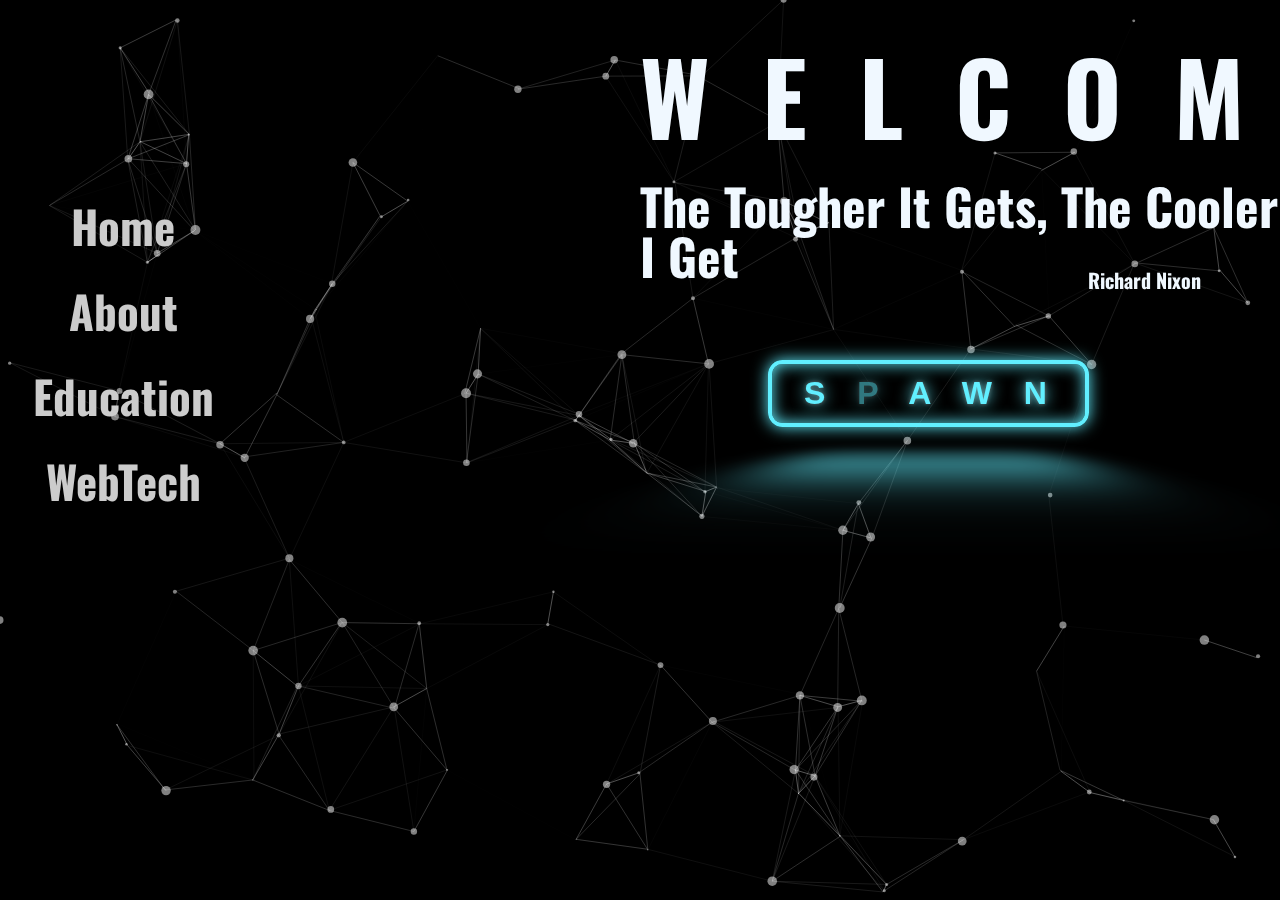
<file: demo/index.html>
<!DOCTYPE html>
<html lang="en">
<head>
  <meta charset="utf-8">
  <title>J E G A N </title>
  <link rel="stylesheet" media="screen" href="css/style.css">
  <link href='https://fonts.googleapis.com/css?family=Oswald' rel='stylesheet'>
  
</head>
<body>
    <ul id="nav" style="font-family: Oswald;font-size: 15px;">         
        <li><a href="./index.html" data-text="Home">Home</a></li><br></br>        
        <li><a href="./about.html" data-text="About">About</a></li><br></br>   
        <li><a href="./education.html" data-text="Education">Education</a></li><br></br>     
        <li><a href="./webtech.html" data-text="webtech">WebTech</a></li><br></br>     
        </ul>
  <div id="home">
<h1 style="z-index: 1;color: aliceblue;font-family: Oswald;font-size: 100px;position: absolute;top: 5%;left: 50%;">W&nbsp;&nbsp;E&nbsp;&nbsp;L&nbsp;&nbsp;C&nbsp;&nbsp;O&nbsp;&nbsp;M&nbsp;&nbsp;E</h1>
<h1 style="z-index: 1; color: aliceblue;font-family: Oswald;font-size: 50px;position: absolute;top: 20%;left: 50%;">The Tougher It Gets, The Cooler I Get</h1>
<h2 style="z-index: 1; color: aliceblue;font-family: Oswald;font-size: 20px;position: absolute;top: 30%;left: 85%;">Richard Nixon
  </h2></div>

<link href='https://fonts.googleapis.com/css?family=Dosis:600' rel='stylesheet' type='text/css'>
<div id="particles-js"></div>
<!-- scripts -->
<script src="js/particles.js"></script>
<script src="js/app.js"></script>
<script> function func(){var a = document.querySelector(".kaleidoscope");
a.style.display="block";
}</script>
<button class='glowing-btn' onclick="func()"><span class='glowing-txt'>S<span class='faulty-letter'>P</span>AWN</span></button>
  <div style="display: none;" class="kaleidoscope">
      <div class="container">
          <div class="tile">
              <div class="texture"></div>
          </div>
          <div class="tile">
              <div class="texture"></div>
          </div>
          <div class="tile">
              <div class="texture"></div>
          </div>
          <div class="tile">
              <div class="texture"></div>
          </div>
          <div class="tile">
              <div class="texture"></div>
          </div>
          <div class="tile">
              <div class="texture"></div>
          </div>
      </div>
      <div class="container">
          <div class="tile">
              <div class="texture"></div>
          </div>
          <div class="tile">
              <div class="texture"></div>
          </div>
          <div class="tile">
              <div class="texture"></div>
          </div>
          <div class="tile">
              <div class="texture"></div>
          </div>
          <div class="tile">
              <div class="texture"></div>
          </div>
          <div class="tile">
              <div class="texture"></div>
          </div>
      </div>
      <div class="container">
          <div class="tile">
              <div class="texture"></div>
          </div>
          <div class="tile">
              <div class="texture"></div>
          </div>
          <div class="tile">
              <div class="texture"></div>
          </div>
          <div class="tile">
              <div class="texture"></div>
          </div>
          <div class="tile">
              <div class="texture"></div>
          </div>
          <div class="tile">
              <div class="texture"></div>
          </div>
      </div>
      <div class="container">
          <div class="tile">
              <div class="texture"></div>
          </div>
          <div class="tile">
              <div class="texture"></div>
          </div>
          <div class="tile">
              <div class="texture"></div>
          </div>
          <div class="tile">
              <div class="texture"></div>
          </div>
          <div class="tile">
              <div class="texture"></div>
          </div>
          <div class="tile">
              <div class="texture"></div>
          </div>
      </div>
      <div class="container">
          <div class="tile">
              <div class="texture"></div>
          </div>
          <div class="tile">
              <div class="texture"></div>
          </div>
          <div class="tile">
              <div class="texture"></div>
          </div>
          <div class="tile">
              <div class="texture"></div>
          </div>
          <div class="tile">
              <div class="texture"></div>
          </div>
          <div class="tile">
              <div class="texture"></div>
          </div>
      </div>
      <div class="container">
          <div class="tile">
              <div class="texture"></div>
          </div>
          <div class="tile">
              <div class="texture"></div>
          </div>
          <div class="tile">
              <div class="texture"></div>
          </div>
          <div class="tile">
              <div class="texture"></div>
          </div>
          <div class="tile">
              <div class="texture"></div>
          </div>
          <div class="tile">
              <div class="texture"></div>
          </div>
      </div>
      <div class="container">
          <div class="tile">
              <div class="texture"></div>
          </div>
          <div class="tile">
              <div class="texture"></div>
          </div>
          <div class="tile">
              <div class="texture"></div>
          </div>
          <div class="tile">
              <div class="texture"></div>
          </div>
          <div class="tile">
              <div class="texture"></div>
          </div>
          <div class="tile">
              <div class="texture"></div>
          </div>
      </div>
  </div>


<!-- stats.js -->
<!-- <script src="js/lib/stats.js"></script> -->
<script>
  var count_particles, stats, update;
  stats = new Stats;
  stats.setMode(0);
  stats.domElement.style.position = 'absolute';
  stats.domElement.style.left = '0px';
  stats.domElement.style.top = '0px';
  document.body.appendChild(stats.domElement);
  count_particles = document.querySelector('.js-count-particles');
  update = function() {
    stats.begin();
    stats.end();
    if (window.pJSDom[0].pJS.particles && window.pJSDom[0].pJS.particles.array) {
      count_particles.innerText = window.pJSDom[0].pJS.particles.array.length;
    }
    requestAnimationFrame(update);
  };
  requestAnimationFrame(update);
</script>

</body>
</html>
</file>
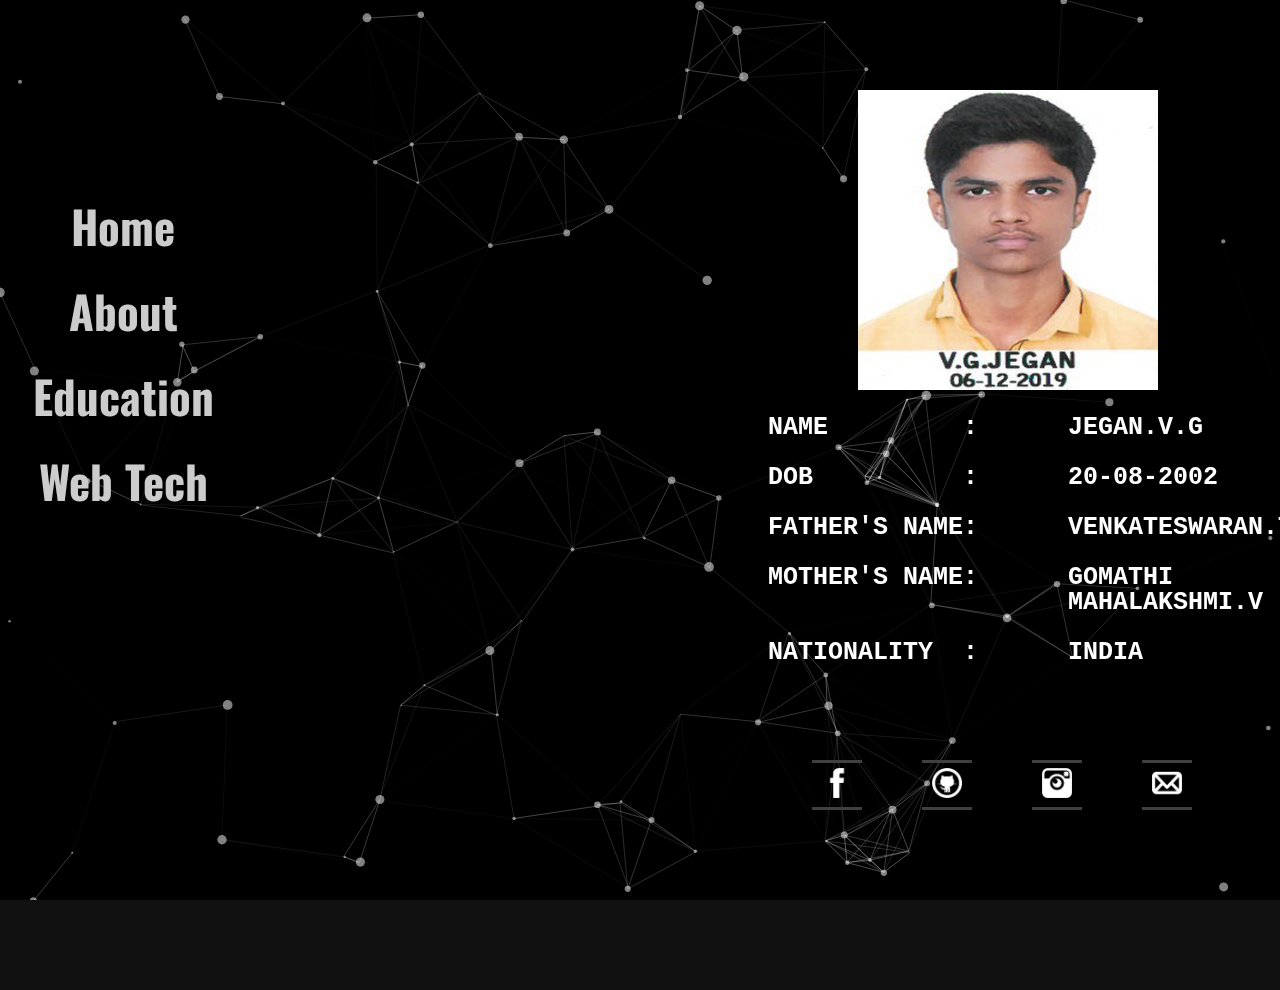
<file: demo/about.html>
<!DOCTYPE html>
<html lang="en">
<head>
  <meta charset="utf-8">
  <title>J E G A N </title>
  <link rel="stylesheet" media="screen" href="css/style1.css">
  <link href='https://fonts.googleapis.com/css?family=Oswald' rel='stylesheet'>
  
</head>
<body>
    <ul id="nav" style="font-family: Oswald;font-size: 15px;">         
     <li><a href="./index.html" data-text="Home">Home</a></li><br></br>        
     <li><a href="./about.html" data-text="About">About</a></li><br></br>   
     <li><a href="./education.html" data-text="Education">Education</a></li><br></br>  
     <li><a href="./webtech.html" data-text="Web Tech">Web Tech</a></li><br></br>  
     </ul>
     <link href='https://fonts.googleapis.com/css?family=Dosis:600' rel='stylesheet' type='text/css'>
<div id="particles-js"></div>
<!-- scripts -->
<script src="js/particles.js"></script>
<script src="js/app.js"></script>\
<body>
  <div class="orb"></div>
  <div id="details">
    <img id="img" src="./assests//photo.jpg">
    <div id="texdet"><br>
    NAME &nbsp;&nbsp;&nbsp;&nbsp;&nbsp;&nbsp;&nbsp;&nbsp;:<br><br>
    DOB  &nbsp;&nbsp;&nbsp;&nbsp;&nbsp;&nbsp;&nbsp;&nbsp; :<br><br>
    FATHER'S NAME:<br><br>
    MOTHER'S NAME:<br><br><br>
    NATIONALITY&nbsp;&nbsp;:</div>
    <div id="texval"><br>
      JEGAN.V.G<br><br>
      20-08-2002<br><br>
      VENKATESWARAN.T<br><br>
      GOMATHI MAHALAKSHMI.V<br><br>
      INDIA</div>

  </div>
  
   
   
    <ul id="soc">
        <li>
          <a class="facebook" href="https://www.facebook.com/jeganv.g.77">
            <span></span>
            <span></span>
            <span></span>
            <span></span>
            <img style="width: 30px;"src="./assests/facebook-128.ico"></img>
          </a>
        </li>
        <li>
          <a class="github" href="https://github.com/JeganVG">
            <span></span>
            <span></span>
            <span></span>
            <span></span>
            <img style="width: 30px;"src="./assests/github-10-128.ico"></img>
          </a>
        </li>
        <li>
          <a class="instagram" href="https://www.instagram.com/morningstar_lufy/">
            <span></span>
            <span></span>
            <span></span>
            <span></span>
            <img style="width: 30px;"src="./assests/instagram-6-128.ico"></img>
          </a>
        </li>
        <li>
          <a class="google" href="mailto:jegan7201@gmail.com">
            <span></span>
            <span></span>
            <span></span>
            <span></span>
            <img style="width: 30px;"src="./assests/mail-128.ico"></img>
          </a>
        </li>
      </ul>
    
</body>
</file>
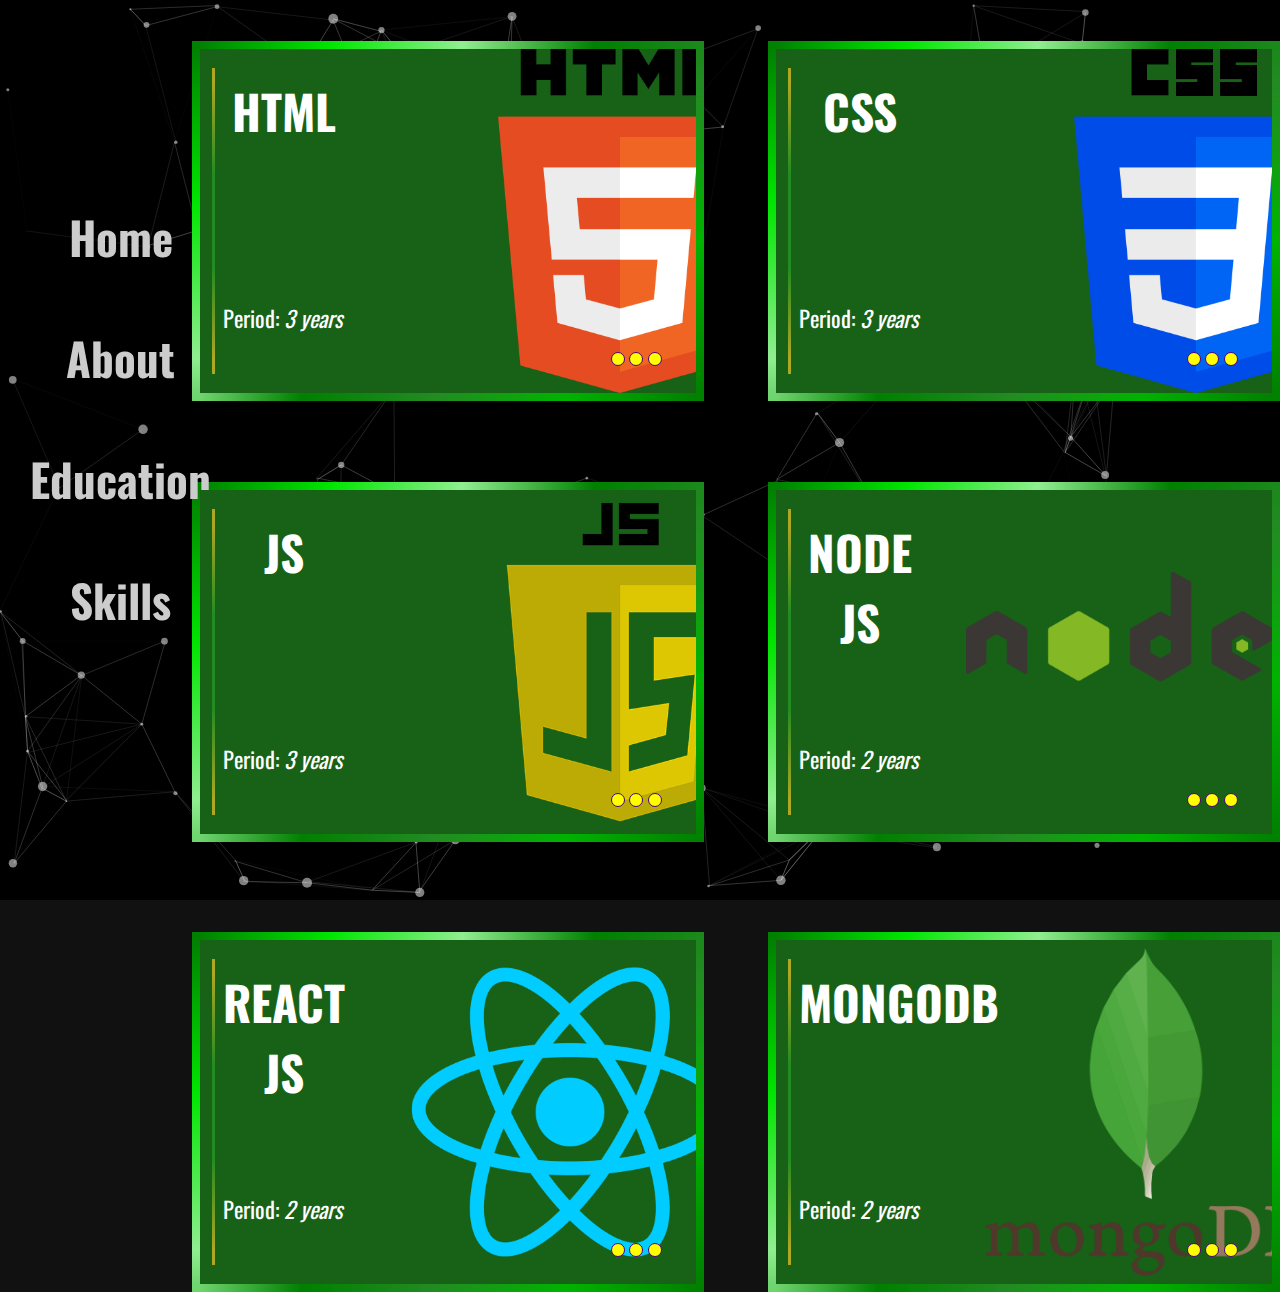
<file: demo/skills.html>
<!DOCTYPE html>
<html lang="en">
<head>
  <meta charset="utf-8">
  <title>particles.js</title>
  <meta name="description" content="particles.js is a lightweight JavaScript library for creating particles.">
  <meta name="author" content="Vincent Garreau" />
  <meta name="viewport" content="width=device-width, initial-scale=1.0, minimum-scale=1.0, maximum-scale=1.0, user-scalable=no">
  <link rel="stylesheet" media="screen" href="css/style4.css">
  <link href='https://fonts.googleapis.com/css?family=Oswald' rel='stylesheet'>
</head>
<body>
  <ul id="nav" style="font-family: Oswald;font-size: 15px;">         
    <li><a href="./index.html" data-text="Home">Home</a></li><br></br>        
    <li><a href="./about.html" data-text="About">About</a></li><br></br>   
    <li><a href="./education.html" data-text="Education">Education</a></li><br></br>     
    <li><a href="./skills.html" data-text="Skills">Skills</a></li><br></br>     
    </ul>
<!-- particles.js container -->
<div id="particles-js"></div>

<!-- scripts -->
<script src="js/particles.js"></script>
<script src="js/app.js"></script>
<div style="font-family: oswald;position: absolute;top: 1%;left: 15%;height: 40%;width: 40%;" class="wrap animate pop">
  <div class="overlay">
    <div class="overlay-content animate slide-left delay-2">
      <h1 class="animate slide-left pop delay-4">HTML</h1>
      <p class="animate slide-left pop delay-5" style="color: white; margin-bottom: 2.5rem;">Period: <em>3 years</em></p>
    </div>
    <div class="image-content animate slide delay-5"></div>
        <div class="dots animate">
          <div class="dot animate slide-up delay-6"></div>
          <div class="dot animate slide-up delay-7"></div>
          <div class="dot animate slide-up delay-8"></div>
        </div>
  </div>
    <div class="text">
      <p>I have learnt HTML for the last 3 years</p>
      <p>HTML is a standard markup language for creating web pages. It is used to describe the structure of a web page, including the content, layout, and formatting. HTML tags are used to define different elements of a web page, such as headings, paragraphs, images, and links.</p>
      <p>I have created many websites using HTML and CSS.</p>
    </div>
</div>
<div style="position: absolute;top: 1%;left: 60%;height: 40%;width: 40%;" class="wrap animate pop">
  <div class="overlay">
    <div class="overlay-content animate slide-left delay-2">
      <h1 class="animate slide-left pop delay-4">CSS</h1>
      <p class="animate slide-left pop delay-5" style="color: white; margin-bottom: 2.5rem;">Period: <em>3 years</em></p>
    </div>
    <div class="image-content1 animate slide delay-5"></div>
        <div class="dots animate">
          <div class="dot animate slide-up delay-6"></div>
          <div class="dot animate slide-up delay-7"></div>
          <div class="dot animate slide-up delay-8"></div>
        </div>
  </div>
    <div class="text">
      <p>I have learnt CSS for the last 3 years</p>
      <p>CSS is a language that describes how HTML elements should be displayed in a web browser. It is used to control the look and feel of a web page, including the colors, fonts, margins, and padding of elements. CSS can also be used to create complex layouts and animations.</p>
      <p>I have created many websites using HTML and CSS.</p>
    </div>
</div>
<div style="position: absolute;top: 50%;left: 15%;height: 40%;width: 40%;" class="wrap animate pop">
  <div class="overlay">
    <div class="overlay-content animate slide-left delay-2">
      <h1 class="animate slide-left pop delay-4">JS</h1>
      <p class="animate slide-left pop delay-5" style="color: white; margin-bottom: 2.5rem;">Period: <em>3 years</em></p>
    </div>
    <div class="image-content2 animate slide delay-5"></div>
        <div class="dots animate">
          <div class="dot animate slide-up delay-6"></div>
          <div class="dot animate slide-up delay-7"></div>
          <div class="dot animate slide-up delay-8"></div>
        </div>
  </div>
    <div class="text">
      <p>I have learnt JS for the last 2 years</p>
      <p>JavaScript is a lightweight, interpreted, object-oriented programming language. It is one of the three core technologies of the World Wide Web, along with HTML and CSS. JavaScript is used to create interactive web pages, such as dropdown menus, animated images, and games</p>
      <p>I make my websites interactive using javascript functions and modules.</p>
    </div>
</div>
<div style="position: absolute;top: 50%;left: 60%;height: 40%;width: 40%;" class="wrap animate pop">
  <div class="overlay">
    <div class="overlay-content animate slide-left delay-2">
      <h1 class="animate slide-left pop delay-4">NODE JS</h1>
      <p class="animate slide-left pop delay-5" style="color: white; margin-bottom: 2.5rem;">Period: <em>2 years</em></p>
    </div>
    <div class="image-content3 animate slide delay-5"></div>
        <div class="dots animate">
          <div class="dot animate slide-up delay-6"></div>
          <div class="dot animate slide-up delay-7"></div>
          <div class="dot animate slide-up delay-8"></div>
        </div>
  </div>
    <div class="text">
      <p>I have learnt NODE JS for the last 2 years</p>
      <p>Node.js is a JavaScript runtime environment that executes JavaScript code outside of a web browser. It is used to create web applications, real-time applications, and command-line tools. Node.js is known for its scalability and performance, and it is used by a wide variety of companies, including Netflix, Uber, and PayPal.</p>
      <p>I made various servers to interact with the front end using node js.</p>
    </div>
</div>
<div style="position: absolute;top: 100%;left: 15%;height: 40%;width: 40%;" class="wrap animate pop">
  <div class="overlay">
    <div class="overlay-content animate slide-left delay-2">
      <h1 class="animate slide-left pop delay-4">REACT JS</h1>
      <p class="animate slide-left pop delay-5" style="color: white; margin-bottom: 2.5rem;">Period: <em>2 years</em></p>
    </div>
    <div class="image-content4 animate slide delay-5"></div>
        <div class="dots animate">
          <div class="dot animate slide-up delay-6"></div>
          <div class="dot animate slide-up delay-7"></div>
          <div class="dot animate slide-up delay-8"></div>
        </div>
  </div>
    <div class="text">
      <p>I have learnt REACT JS for the last 2 years</p>
      <p>
        React JS is a declarative framework, which means that you describe what the UI should look like, and React will figure out how to render it. This makes React code much easier to read and maintain.
        React JS is also efficient, because it only renders the parts of the UI that have changed. This can save a lot of unnecessary processing power, especially on large web applications.
    </p>
      <p>More interactive and reusable components can be build using Reactjs.</p>
    </div>
</div>
<div style="position: absolute;top: 100%;left: 60%;height: 40%;width: 40%;" class="wrap animate pop">
  <div class="overlay">
    <div class="overlay-content animate slide-left delay-2">
      <h1 class="animate slide-left pop delay-4">MONGODB</h1>
      <p class="animate slide-left pop delay-5" style="color: white; margin-bottom: 2.5rem;">Period: <em>2 years</em></p>
    </div>
    <div class="image-content5 animate slide delay-5"></div>
        <div class="dots animate">
          <div class="dot animate slide-up delay-6"></div>
          <div class="dot animate slide-up delay-7"></div>
          <div class="dot animate slide-up delay-8"></div>
        </div>
  </div>
    <div class="text">
      <p>I have learnt NODE JS for the last 2 years</p>
      <p>MongoDB is a non-relational database, which means that it does not use a traditional table-based schema. Instead, data is stored in JSON-like documents, which can be easily queried and manipulated.</p>
      <p>I made various servers which retrieves data from NOSQL databases like mongodb.</p>
    </div>
</div>
</body>
</html>
</file>
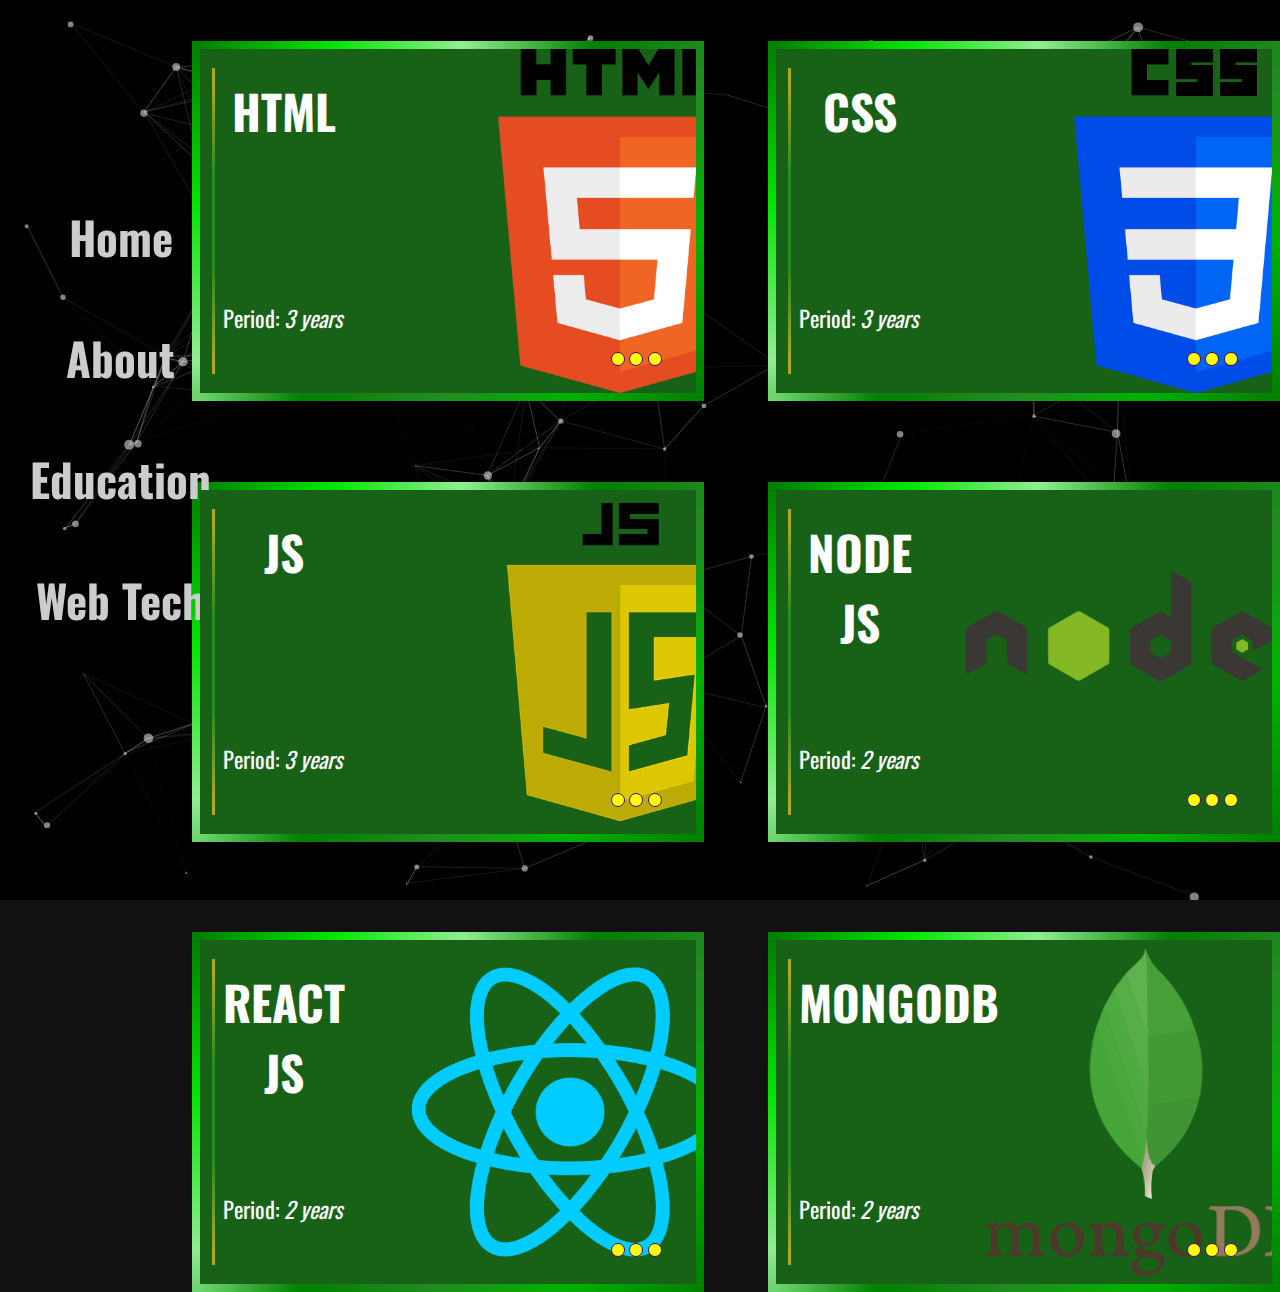
<file: demo/webtech.html>
<!DOCTYPE html>
<html lang="en">
<head>
  <meta charset="utf-8">
  <title>particles.js</title>
  <meta name="description" content="particles.js is a lightweight JavaScript library for creating particles.">
  <meta name="author" content="Vincent Garreau" />
  <meta name="viewport" content="width=device-width, initial-scale=1.0, minimum-scale=1.0, maximum-scale=1.0, user-scalable=no">
  <link rel="stylesheet" media="screen" href="css/style4.css">
  <link href='https://fonts.googleapis.com/css?family=Oswald' rel='stylesheet'>
</head>
<body>
  <ul id="nav" style="font-family: Oswald;font-size: 15px;">         
    <li><a href="./index.html" data-text="Home">Home</a></li><br></br>        
    <li><a href="./about.html" data-text="About">About</a></li><br></br>   
    <li><a href="./education.html" data-text="Education">Education</a></li><br></br>     
    <li><a href="./webtech.html" data-text="WebTech">Web Tech</a></li><br></br>     
    </ul>
<!-- particles.js container -->
<div id="particles-js"></div>

<!-- scripts -->
<script src="js/particles.js"></script>
<script src="js/app.js"></script>
<div style="font-family: oswald;position: absolute;top: 1%;left: 15%;height: 40%;width: 40%;" class="wrap animate pop">
  <div class="overlay">
    <div class="overlay-content animate slide-left delay-2">
      <h1 class="animate slide-left pop delay-4">HTML</h1>
      <p class="animate slide-left pop delay-5" style="color: white; margin-bottom: 2.5rem;">Period: <em>3 years</em></p>
    </div>
    <div class="image-content animate slide delay-5"></div>
        <div class="dots animate">
          <div class="dot animate slide-up delay-6"></div>
          <div class="dot animate slide-up delay-7"></div>
          <div class="dot animate slide-up delay-8"></div>
        </div>
  </div>
    <div class="text">
      <p>I have learnt HTML for the last 3 years</p>
      <p>HTML is a standard markup language for creating web pages. It is used to describe the structure of a web page, including the content, layout, and formatting. HTML tags are used to define different elements of a web page, such as headings, paragraphs, images, and links.</p>
      <p>I have created many websites using HTML and CSS.</p>
    </div>
</div>
<div style="position: absolute;top: 1%;left: 60%;height: 40%;width: 40%;" class="wrap animate pop">
  <div class="overlay">
    <div class="overlay-content animate slide-left delay-2">
      <h1 class="animate slide-left pop delay-4">CSS</h1>
      <p class="animate slide-left pop delay-5" style="color: white; margin-bottom: 2.5rem;">Period: <em>3 years</em></p>
    </div>
    <div class="image-content1 animate slide delay-5"></div>
        <div class="dots animate">
          <div class="dot animate slide-up delay-6"></div>
          <div class="dot animate slide-up delay-7"></div>
          <div class="dot animate slide-up delay-8"></div>
        </div>
  </div>
    <div class="text">
      <p>I have learnt CSS for the last 3 years</p>
      <p>CSS is a language that describes how HTML elements should be displayed in a web browser. It is used to control the look and feel of a web page, including the colors, fonts, margins, and padding of elements. CSS can also be used to create complex layouts and animations.</p>
      <p>I have created many websites using HTML and CSS.</p>
    </div>
</div>
<div style="position: absolute;top: 50%;left: 15%;height: 40%;width: 40%;" class="wrap animate pop">
  <div class="overlay">
    <div class="overlay-content animate slide-left delay-2">
      <h1 class="animate slide-left pop delay-4">JS</h1>
      <p class="animate slide-left pop delay-5" style="color: white; margin-bottom: 2.5rem;">Period: <em>3 years</em></p>
    </div>
    <div class="image-content2 animate slide delay-5"></div>
        <div class="dots animate">
          <div class="dot animate slide-up delay-6"></div>
          <div class="dot animate slide-up delay-7"></div>
          <div class="dot animate slide-up delay-8"></div>
        </div>
  </div>
    <div class="text">
      <p>I have learnt JS for the last 2 years</p>
      <p>JavaScript is a lightweight, interpreted, object-oriented programming language. It is one of the three core technologies of the World Wide Web, along with HTML and CSS. JavaScript is used to create interactive web pages, such as dropdown menus, animated images, and games</p>
      <p>I make my websites interactive using javascript functions and modules.</p>
    </div>
</div>
<div style="position: absolute;top: 50%;left: 60%;height: 40%;width: 40%;" class="wrap animate pop">
  <div class="overlay">
    <div class="overlay-content animate slide-left delay-2">
      <h1 class="animate slide-left pop delay-4">NODE JS</h1>
      <p class="animate slide-left pop delay-5" style="color: white; margin-bottom: 2.5rem;">Period: <em>2 years</em></p>
    </div>
    <div class="image-content3 animate slide delay-5"></div>
        <div class="dots animate">
          <div class="dot animate slide-up delay-6"></div>
          <div class="dot animate slide-up delay-7"></div>
          <div class="dot animate slide-up delay-8"></div>
        </div>
  </div>
    <div class="text">
      <p>I have learnt NODE JS for the last 2 years</p>
      <p>Node.js is a JavaScript runtime environment that executes JavaScript code outside of a web browser. It is used to create web applications, real-time applications, and command-line tools. Node.js is known for its scalability and performance, and it is used by a wide variety of companies, including Netflix, Uber, and PayPal.</p>
      <p>I made various servers to interact with the front end using node js.</p>
    </div>
</div>
<div style="position: absolute;top: 100%;left: 15%;height: 40%;width: 40%;" class="wrap animate pop">
  <div class="overlay">
    <div class="overlay-content animate slide-left delay-2">
      <h1 class="animate slide-left pop delay-4">REACT JS</h1>
      <p class="animate slide-left pop delay-5" style="color: white; margin-bottom: 2.5rem;">Period: <em>2 years</em></p>
    </div>
    <div class="image-content4 animate slide delay-5"></div>
        <div class="dots animate">
          <div class="dot animate slide-up delay-6"></div>
          <div class="dot animate slide-up delay-7"></div>
          <div class="dot animate slide-up delay-8"></div>
        </div>
  </div>
    <div class="text">
      <p>I have learnt REACT JS for the last 2 years</p>
      <p>
        React JS is a declarative framework, which means that you describe what the UI should look like, and React will figure out how to render it. This makes React code much easier to read and maintain.
        React JS is also efficient, because it only renders the parts of the UI that have changed. This can save a lot of unnecessary processing power, especially on large web applications.
    </p>
      <p>More interactive and reusable components can be build using Reactjs.</p>
    </div>
</div>
<div style="position: absolute;top: 100%;left: 60%;height: 40%;width: 40%;" class="wrap animate pop">
  <div class="overlay">
    <div class="overlay-content animate slide-left delay-2">
      <h1 class="animate slide-left pop delay-4">MONGODB</h1>
      <p class="animate slide-left pop delay-5" style="color: white; margin-bottom: 2.5rem;">Period: <em>2 years</em></p>
    </div>
    <div class="image-content5 animate slide delay-5"></div>
        <div class="dots animate">
          <div class="dot animate slide-up delay-6"></div>
          <div class="dot animate slide-up delay-7"></div>
          <div class="dot animate slide-up delay-8"></div>
        </div>
  </div>
    <div class="text">
      <p>I have learnt NODE JS for the last 2 years</p>
      <p>MongoDB is a non-relational database, which means that it does not use a traditional table-based schema. Instead, data is stored in JSON-like documents, which can be easily queried and manipulated.</p>
      <p>I made various servers which retrieves data from NOSQL databases like mongodb.</p>
    </div>
</div>
</body>
</html>
</file>
<file: demo/css/style1.css>
html,body,div,span,object,iframe,h1,h2,h3,h4,h5,h6,p,blockquote,pre,abbr,address,cite,code,del,dfn,em,img,ins,kbd,q,samp,small,strong,sub,sup,var,b,i,dl,dt,dd,ol,ul,li,fieldset,form,label,legend,table,caption,tbody,tfoot,thead,tr,th,td,article,aside,canvas,details,figcaption,figure,footer,header,hgroup,menu,nav,section,summary,time,mark,audio,video{margin:0;padding:0;border:0;outline:0;font-size:100%;vertical-align:baseline;background:transparent}
body{line-height:1}
article,aside,details,figcaption,figure,footer,header,hgroup,menu,nav,section{display:block}
nav ul{list-style:none}
blockquote,q{quotes:none}
blockquote:before,blockquote:after,q:before,q:after{content:none}
a{margin:0;padding:0;font-size:100%;vertical-align:baseline;background:transparent;text-decoration:none}
mark{background-color:#ff9;color:#000;font-style:italic;font-weight:bold}
del{text-decoration:line-through}
abbr[title],dfn[title]{border-bottom:1px dotted;cursor:help}
table{border-collapse:collapse;border-spacing:0}
hr{display:block;height:1px;border:0;border-top:1px solid #ccc;margin:1em 0;padding:0}
input,select{vertical-align:middle}
li{list-style:none}
@import url("https://fonts.googleapis.com/css?family=Raleway");

:root {
  --glow-color: hsl(186 100% 69%);
}

*,
*::before,
*::after {
  box-sizing: border-box;
}

html,
body {
  height: 100%;
  width: 100%;
  overflow: hidden;
}

body {
  display: flex;
  justify-content: center;
  align-items: center;
  background: black;
}
div#details{
  position: absolute;
  top: 10%;
  left: 60%;
}
img#img{
  width: 300px;
  height: 300px;
  position: relative;
  top: 10%;
  left: 30%;
}
div#texdet{
  font-weight: bold;
  position: absolute;
  top: 300px;
  color: white;
  font-family: monospace;
  font-size: 25px;
}
div#texval{
  font-weight: bold;
  position: absolute;
  top: 300px;
  left: 300px;
  color: white;
  font-family: monospace;
  font-size: 25px;
}
ul#soc {
  position:absolute;
  top:90%;
  left:65%;
  width: 100px;
  height: 100px;
  transform:translate(-50%,-50%);
  margin:0;
  padding:0;
  display:flex;
}
ul#soc li {
  list-style:none;
}
ul#soc li a {
  display:block;
  position:relative;
  width:50px;
  height:50px;
  line-height:50px;
  font-size:40px;
  text-align:center;
  text-decoration:none;
  color:#404040;
  margin: 0 30px;
  transition:.5s;
}
ul#soc li a span {
  position:absolute;
  transition: transform .5s;
}
ul#soc li a span:nth-child(1),
ul#soc li a span:nth-child(3){
  width:100%;
  height:3px;
  background:#404040;
}
ul#soc li a span:nth-child(1) {
  top:0;
  left:0;
  transform-origin: right;
}
ul#soc li a:hover span:nth-child(1) {
  transform: scaleX(0);
  transform-origin: left;
  transition:transform .5s;
}

ul#soc li a span:nth-child(3) {
  bottom:0;
  left:0;
  transform-origin: left;
}
ul#soc li a:hover span:nth-child(3) {
  transform: scaleX(0);
  transform-origin: right;
  transition:transform .5s;
}

ul#soc li a span:nth-child(2),
ul#soc li a span:nth-child(4){
  width:3px;
  height:100%;
  background:#404040;
}
ul#soc li a span:nth-child(2) {
  top:0;
  left:0;
  transform:scale(0);
  transform-origin: bottom;
}
ul#soc li a:hover span:nth-child(2) {
  transform: scale(1);
  transform-origin: top;
  transition:transform .5s;
}
ul#soc li a span:nth-child(4) {
  top:0;
  right:0;
  transform:scale(0);
  transform-origin: top;
}
ul#soc li a:hover span:nth-child(4) {
  transform: scale(1);
  transform-origin: bottom;
  transition:transform .5s;
}

.facebook:hover {
  color: #3b5998;
}
.facebook:hover span { 
  background: #3b5998;
}
.github:hover {
  color: #404040;
}
.github:hover span { 
  background: #404040;
}
.instagram:hover {
  color: #c32aa3;
}
.instagram:hover span { 
  background: #c32aa3;
}
.google:hover {
  color: #dd4b39;
}
.google:hover span { 
  background: #dd4b39;
}
ul li a .twitter {
  color: #1da1f2;
}
ul li a:hover:nth-child(3) {
  color: #c32aa3;
}
ul li a:hover:nth-child(4) {
  color: #dd4b39;
}
.orb {
  position: absolute;
  top: 550px;
  left: 1700px;
  animation:spin 4s linear infinite;
  width: 300px;
  height: 300px;
  margin: auto;
  margin-top: 140px;
  border-radius: 50%;
  box-shadow:
      inset 0 0 50px #fff,
      inset 20px 0 60px violet,
      inset -20px 0 60px blue,
      inset 20px 0 300px violet,
      inset -20px 0 300px blue,
        0 0 50px #fff,
        -10px 0 60px violet,
        10px 0 60px blue;
}
/* table#edu{
  position: absolute;
  top: 10%;
  left: 30%;
  border: 1px solid white;
  border-color: white;
  color: white;
  padding: 100px;
} */
@keyframes spin { 100% { -webkit-transform: rotate(360deg); transform:rotate(360deg); } }
@import url('https://fonts.googleapis.com/css?family=Poppins:200,300,400,500,600,700,800,900&display=swap'); 
	/*  { margin: 0; 
	padding: 0; 
	box-sizing: border-box; 
	/* font-family: 'Poppins', sans-serif; 
	}*/
	/* body { 
	display: flex;
  flex-direction: row; 
	justify-content: center; 
	align-items: center; min-height: 100vh; 
	overflow: hidden; 
	}  */
	ul#nav { 
	position: absolute; 
  z-index: 1;
  top: 22%;
  left: 1%;
  font-size: 15px;

	} 
	ul#nav li { 
	list-style: none; 
	text-align: center; 
	} 
	ul#nav li a { 
	color: #ccc; 
	text-decoration: none; 
	font-size: 3em; 
	padding: 5px 20px; 
	display: inline-flex; 
	font-weight: 700; 
	transition: 0.5s; 
	} 
	ul#nav:hover li a { 
	color: #0002; 
	} 
	ul#nav li:hover a { 
	color: #000; 
	background: rgba(255,255,255,1); 
	} 
	ul#nav li a:before { 
	content: ''; 
	position: absolute; 
	top: 50%; 
	left: 2px; 
	transform: translate(-50%,-50%); 
	display: flex; justify-content: center; 
	align-items: center; 
	font-size: 5em; 
	color: rgba(0,0,0,.1); 
	border-radius: 50%; 
	z-index: -1; 
	opacity: 0; 
	font-weight: 900; 
	text-transform: uppercase; 
	letter-spacing: 500px; 
	transition: letter-spacing 0.5s,left 0.5s; 
	} 

	ul#nav li a:hover:before { 
	content: attr(data-text); 
	opacity: 1;  
	letter-spacing: 10px; 
	width: 1800px; 
	height: 1800px; 
	} 
	ul#nav li:nth-child(6n+1) a:before { background: #81ecec; } ul#nav li:nth-child(6n+2) a:before { background: #ff7675; } ul#nav li:nth-child(6n+3) a:before { background: #55efc4; } ul#nav li:nth-child(6n+4) a:before { background: #a29bfe; } ul#nav li:nth-child(6n+5) a:before { background: #fd79a8; } ul#nav li:nth-child(6n+6) a:before { background: #ffeaa7; }


html{ 
	width:100%;
	height:100%;
	background:#111;
}

html{
  -webkit-tap-highlight-color: rgba(0, 0, 0, 0);
}

  /* body{
    font:normal 75% Arial, Helvetica, sans-serif;
  } */

canvas{
  display:block;
  vertical-align:bottom;
}


/* ---- stats.js ---- */

.count-particles{
  background: #000022;
  position: absolute;
  top: 48px;
  left: 0;
  width: 80px;
  color: #13E8E9;
  font-size: .8em;
  text-align: left;
  text-indent: 4px;
  line-height: 14px;
  padding-bottom: 2px;
  font-family: Helvetica, Arial, sans-serif;
  font-weight: bold;
}

.js-count-particles{
  font-size: 1.1em;
}

#stats,
.count-particles{
  -webkit-user-select: none;
  margin-top: 5px;
  margin-left: 5px;
}

#stats{
  border-radius: 3px 3px 0 0;
  overflow: hidden;
}

.count-particles{
  border-radius: 0 0 3px 3px;
}


/* ---- particles.js container ---- */

#particles-js{
  width: 100%;
  height: 100%;
  background-color: #0002;
  background-image: url('');
  background-size: cover;
  background-position: 50% 50%;
  background-repeat: no-repeat;
}
</file>
<file: demo/css/style.css>
/* =============================================================================
   HTML5 CSS Reset Minified - Eric Meyer
   ========================================================================== */

html,body,div,span,object,iframe,h1,h2,h3,h4,h5,h6,p,blockquote,pre,abbr,address,cite,code,del,dfn,em,img,ins,kbd,q,samp,small,strong,sub,sup,var,b,i,dl,dt,dd,ol,ul,li,fieldset,form,label,legend,table,caption,tbody,tfoot,thead,tr,th,td,article,aside,canvas,details,figcaption,figure,footer,header,hgroup,menu,nav,section,summary,time,mark,audio,video{margin:0;padding:0;border:0;outline:0;font-size:100%;vertical-align:baseline;background:transparent}
body{line-height:1}
article,aside,details,figcaption,figure,footer,header,hgroup,menu,nav,section{display:block}
nav ul{list-style:none}
blockquote,q{quotes:none}
blockquote:before,blockquote:after,q:before,q:after{content:none}
a{margin:0;padding:0;font-size:100%;vertical-align:baseline;background:transparent;text-decoration:none}
mark{background-color:#ff9;color:#000;font-style:italic;font-weight:bold}
del{text-decoration:line-through}
abbr[title],dfn[title]{border-bottom:1px dotted;cursor:help}
table{border-collapse:collapse;border-spacing:0}
hr{display:block;height:1px;border:0;border-top:1px solid #ccc;margin:1em 0;padding:0}
input,select{vertical-align:middle}
li{list-style:none}


/* =============================================================================
   My CSS
   ========================================================================== */

/* ---- base ---- */
@import url("https://fonts.googleapis.com/css?family=Raleway");

:root {
  --glow-color: hsl(186 100% 69%);
}

*,
*::before,
*::after {
  box-sizing: border-box;
}

html,
body {
  height: 100%;
  width: 100%;
  overflow: hidden;
}

body {
  min-height: 100vh;
  display: flex;
  justify-content: center;
  align-items: center;
  background: black;
}
@import url('https://fonts.googleapis.com/css2?family=Comfortaa:wght@600&display=swap');

/*font-family: 'Comfortaa', cursive;*/

:root{
    --tile-length: 17.5vmin;
    --animation-duration: 8s;
}
.kaleidoscope{
  position: absolute;
  top: 60%;
  left: 70%;
  width: calc(6 * .866 * var(--tile-length));
  height: 90vmin;
  -webkit-animation: rotation var(--animation-duration) linear infinite;
          animation: rotation var(--animation-duration) linear infinite;
  border-radius: 50%;
  overflow: hidden;
}

.kaleidoscope:after{
  content:'';
  position:absolute;
  height: inherit;
  width: inherit;
  background: radial-gradient(circle at center, transparent 25%, black 60%);
  z-index: 10;
}

.container{
  position: absolute;
  width: calc(2 * var(--tile-length));
  height: calc(2 * var(--tile-length));
  border-radius: 50%;
  overflow: hidden;
  transform: translate( calc(var(--tile-length) * -0.134 ), -50%);
}

.container:nth-child(1){
  top: 50%;
  left: 0%;
}

.container:nth-child(2){
  top: 50%;
  left: calc(2 * calc(var(--tile-length) * 0.866 ));
}

.container:nth-child(3){
  top: 50%;
  left: calc(4 * calc(var(--tile-length) * 0.866 ));
}

.container:nth-child(4){
  top: calc(50% - calc(1.5 * var(--tile-length)));
  left: calc(var(--tile-length) * 0.866 );
}

.container:nth-child(5){
  top: calc(50% - calc(1.5 * var(--tile-length)));
  left: calc(3 * var(--tile-length) * 0.866 );
}

.container:nth-child(6){
  top: calc(50% + calc(1.5 * var(--tile-length)));
  left: calc(var(--tile-length) * 0.866 );
}

.container:nth-child(7){
  top: calc(50% + calc(1.5 * var(--tile-length)));
  left: calc(3 * var(--tile-length) * 0.866 );
}

@-webkit-keyframes rotation{
  from{
      transform: rotate(0deg);
  }
  to{
      transform: rotate(360deg);
  }
}

@keyframes rotation{
  from{
      transform: rotate(0deg);
  }
  to{
      transform: rotate(360deg);
  }
}

.tile{
  position: absolute;
  top: 28%;
  left: 25%;
  width: var(--tile-length);
  height: calc(var(--tile-length) * 0.866);
  -webkit-clip-path: polygon(50% 0%, 0% 100%, 100% 100%);
          clip-path: polygon(50% 0%, 0% 100%, 100% 100%);
  overflow: hidden;
  display: flex;
  align-items: center;
  justify-content: center;
}

.tile:nth-child(1){
  transform: rotate(30deg) translateY(50%) scaleX(-1);
}

.tile:nth-child(2){
  transform: rotate(90deg) translateY(50%);
}

.tile:nth-child(3){
  transform: rotate(150deg) translateY(50%) scaleX(-1);
}

.tile:nth-child(4){
  transform: rotate(210deg) translateY(50%);
}

.tile:nth-child(5){
  transform: rotate(270deg) translateY(50%) scaleX(-1);
}

.tile:nth-child(6){
  transform: rotate(330deg) translateY(50%);
}

.texture{
  position: absolute;
  height: calc(1.75 * var(--tile-length));
  width: calc(1.75 * var(--tile-length));
  background-image: url(https://zupimages.net/up/21/39/6p27.png);
  background-size: 100%;
  -webkit-animation: rotation var(--animation-duration) linear infinite;
          animation: rotation var(--animation-duration) linear infinite;
}


.link {
position: fixed;
z-index: 10;
left: calc(2.5vmin - .75rem);
bottom: calc(2.5vmin - .75rem);
font-size: 1.5rem;
font-family: arial, sans-serif;
color: whitesmoke;
display: flex;
align-items: center;
justify-content: center;
cursor: pointer;
}

.my-name {
position: relative;
}

.before, .after {
overflow: hidden;
width: 0px;
transition: width .5s;
transform-origin: right;
}

.before-text {
display: inline-block;
width: auto;
text-align: right;
}

.after-text {
display: flex;
align-items: center;
width: auto;
height: 3rem;
transform-origin: top center;
}

.link:hover .before {
width: 2.5rem;
}

.link:hover .after {
width: 4rem;
}

.link:hover .spin {
display: inline-block;
transition: .5s transform .5s ease-in-out;
transform: rotate(360deg);
}


.glowing-btn {
  position: absolute;
  top: 40%;
  left: 60%;
  color: var(--glow-color);
  cursor: pointer;
  padding: 0.35em 1em;
  border: 0.15em solid var(--glow-color);
  border-radius: 0.45em;
  background: none;
  perspective: 2em;
  font-family: "Raleway", sans-serif;
  font-size: 2em;
  font-weight: 900;
  letter-spacing: 1em;

  -webkit-box-shadow: inset 0px 0px 0.5em 0px var(--glow-color),
    0px 0px 0.5em 0px var(--glow-color);
  -moz-box-shadow: inset 0px 0px 0.5em 0px var(--glow-color),
    0px 0px 0.5em 0px var(--glow-color);
  box-shadow: inset 0px 0px 0.5em 0px var(--glow-color),
    0px 0px 0.5em 0px var(--glow-color);
  animation: border-flicker 2s linear infinite;
}

.glowing-txt {
  float: left;
  margin-right: -0.8em;
  -webkit-text-shadow: 0 0 0.125em hsl(0 0% 100% / 0.3),
    0 0 0.45em var(--glow-color);
  -moz-text-shadow: 0 0 0.125em hsl(0 0% 100% / 0.3),
    0 0 0.45em var(--glow-color);
  text-shadow: 0 0 0.125em hsl(0 0% 100% / 0.3), 0 0 0.45em var(--glow-color);
  animation: text-flicker 3s linear infinite;
}

.faulty-letter {
  opacity: 0.5;
  animation: faulty-flicker 2s linear infinite;
}

.glowing-btn::before {
  content: "";
  position: absolute;
  top: 0;
  bottom: 0;
  left: 0;
  right: 0;
  opacity: 0.7;
  filter: blur(1em);
  transform: translateY(120%) rotateX(95deg) scale(1, 0.35);
  background: var(--glow-color);
  pointer-events: none;
}

.glowing-btn::after {
  content: "";
  position: absolute;
  top: 0;
  left: 0;
  right: 0;
  bottom: 0;
  opacity: 0;
  z-index: -1;
  background-color: var(--glow-color);
  box-shadow: 0 0 2em 0.2em var(--glow-color);
  transition: opacity 100ms linear;
}

.glowing-btn:hover {
  color: rgba(0, 0, 0, 0.8);
  text-shadow: none;
  animation: none;
}

.glowing-btn:hover .glowing-txt {
  animation: none;
}

.glowing-btn:hover .faulty-letter {
  animation: none;
  text-shadow: none;
  opacity: 1;
}

.glowing-btn:hover:before {
  filter: blur(1.5em);
  opacity: 1;
}

.glowing-btn:hover:after {
  opacity: 1;
}

@keyframes faulty-flicker {
  0% {
    opacity: 0.1;
  }
  2% {
    opacity: 0.1;
  }
  4% {
    opacity: 0.5;
  }
  19% {
    opacity: 0.5;
  }
  21% {
    opacity: 0.1;
  }
  23% {
    opacity: 1;
  }
  80% {
    opacity: 0.5;
  }
  83% {
    opacity: 0.4;
  }

  87% {
    opacity: 1;
  }
}

@keyframes text-flicker {
  0% {
    opacity: 0.1;
  }

  2% {
    opacity: 1;
  }

  8% {
    opacity: 0.1;
  }

  9% {
    opacity: 1;
  }

  12% {
    opacity: 0.1;
  }
  20% {
    opacity: 1;
  }
  25% {
    opacity: 0.3;
  }
  30% {
    opacity: 1;
  }

  70% {
    opacity: 0.7;
  }
  72% {
    opacity: 0.2;
  }

  77% {
    opacity: 0.9;
  }
  100% {
    opacity: 0.9;
  }
}

@keyframes border-flicker {
  0% {
    opacity: 0.1;
  }
  2% {
    opacity: 1;
  }
  4% {
    opacity: 0.1;
  }

  8% {
    opacity: 1;
  }
  70% {
    opacity: 0.7;
  }
  100% {
    opacity: 1;
  }
}

@media only screen and (max-width: 600px) {
  .glowing-btn{
    font-size: 1em;
  }
}

@import url('https://fonts.googleapis.com/css?family=Poppins:200,300,400,500,600,700,800,900&display=swap'); 
	* { margin: 0; 
	padding: 0; 
	box-sizing: border-box; 
	/* font-family: 'Poppins', sans-serif;  */
	} 
	body { 
	display: flex;
  flex-direction: row; 
	justify-content: center; 
	align-items: center; min-height: 100vh; 
	overflow: hidden; 
	} 
	ul { 
	position: absolute; 
  z-index: 1;
  top: 22%;
  left: 1%;
  font-size: 15px;
	} 
	ul li { 
	list-style: none; 
	text-align: center; 
	} 
	ul li a { 
	color: #ccc; 
	text-decoration: none; 
	font-size: 3em; 
	padding: 5px 20px; 
	display: inline-flex; 
	font-weight: 700; 
	transition: 0.5s; 
	} 
	ul:hover li a { 
	color: #0002; 
	} 
	ul li:hover a { 
	color: #000; 
	background: rgba(255,255,255,1); 
	} 
	ul li a:before { 
	content: ''; 
	position: absolute; 
	top: 50%; 
	left: 2px; 
	transform: translate(-50%,-50%); 
	display: flex; justify-content: center; 
	align-items: center; 
	font-size: 5em; 
	color: rgba(0,0,0,.1); 
	border-radius: 50%; 
	z-index: -1; 
	opacity: 0; 
	font-weight: 900; 
	text-transform: uppercase; 
	letter-spacing: 500px; 
	transition: letter-spacing 0.5s,left 0.5s; 
	} 

	ul li a:hover:before { 
	content: attr(data-text); 
	opacity: 1;  
	letter-spacing: 10px; 
	width: 1800px; 
	height: 1800px; 
	} 
	ul li:nth-child(6n+1) a:before { background: #81ecec; } ul li:nth-child(6n+2) a:before { background: #ff7675; } ul li:nth-child(6n+3) a:before { background: #55efc4; } ul li:nth-child(6n+4) a:before { background: #a29bfe; } ul li:nth-child(6n+5) a:before { background: #fd79a8; } ul li:nth-child(6n+6) a:before { background: #ffeaa7; }


html{ 
	width:100%;
	height:100%;
	background:#111;
}

html{
  -webkit-tap-highlight-color: rgba(0, 0, 0, 0);
}

  /* body{
    font:normal 75% Arial, Helvetica, sans-serif;
  } */

canvas{
  display:block;
  vertical-align:bottom;
}


/* ---- stats.js ---- */

.count-particles{
  background: #000022;
  position: absolute;
  top: 48px;
  left: 0;
  width: 80px;
  color: #13E8E9;
  font-size: .8em;
  text-align: left;
  text-indent: 4px;
  line-height: 14px;
  padding-bottom: 2px;
  font-family: Helvetica, Arial, sans-serif;
  font-weight: bold;
}

.js-count-particles{
  font-size: 1.1em;
}

#stats,
.count-particles{
  -webkit-user-select: none;
  margin-top: 5px;
  margin-left: 5px;
}

#stats{
  border-radius: 3px 3px 0 0;
  overflow: hidden;
}

.count-particles{
  border-radius: 0 0 3px 3px;
}


/* ---- particles.js container ---- */

#particles-js{
  width: 100%;
  height: 100%;
  background-color: #0002;
  background-image: url('');
  background-size: cover;
  background-position: 50% 50%;
  background-repeat: no-repeat;
}
</file>
<file: demo/css/style4.css>
/* =============================================================================
   HTML5 CSS Reset Minified - Eric Meyer
   ========================================================================== */

   html,body,div,span,object,iframe,h1,h2,h3,h4,h5,h6,p,blockquote,pre,abbr,address,cite,code,del,dfn,em,img,ins,kbd,q,samp,small,strong,sub,sup,var,b,i,dl,dt,dd,ol,ul,li,fieldset,form,label,legend,table,caption,tbody,tfoot,thead,tr,th,td,article,aside,canvas,details,figcaption,figure,footer,header,hgroup,menu,nav,section,summary,time,mark,audio,video{margin:0;padding:0;border:0;outline:0;font-size:100%;vertical-align:baseline;background:transparent}
   body{line-height:1}
   article,aside,details,figcaption,figure,footer,header,hgroup,menu,nav,section{display:block}
   nav ul{list-style:none}
   blockquote,q{quotes:none}
   blockquote:before,blockquote:after,q:before,q:after{content:none}
   a{margin:0;padding:0;font-size:100%;vertical-align:baseline;background:transparent;text-decoration:none}
   mark{background-color:#ff9;color:#000;font-style:italic;font-weight:bold}
   del{text-decoration:line-through}
   abbr[title],dfn[title]{border-bottom:1px dotted;cursor:help}
   table{border-collapse:collapse;border-spacing:0}
   hr{display:block;height:1px;border:0;border-top:1px solid #ccc;margin:1em 0;padding:0}
   input,select{vertical-align:middle}
   li{list-style:none}
   
   
   /* =============================================================================
      My CSS
      ========================================================================== */
   
   /* ---- base ---- */
   
   html,body{ 
     width:100%;
     height:100%;
     background:#111;
   }
   html{
     -webkit-tap-highlight-color: rgba(0, 0, 0, 0);
   }
   
   body{
     font:normal 75% Arial, Helvetica, sans-serif;
   }

   canvas{
     display:block;
     vertical-align:bottom;
   }
  @keyframes spin { 100% { -webkit-transform: rotate(360deg); transform:rotate(360deg); } }
@import url('https://fonts.googleapis.com/css?family=Poppins:200,300,400,500,600,700,800,900&display=swap'); 
	/*  { margin: 0; 
	padding: 0; 
	box-sizing: border-box; 
	/* font-family: 'Poppins', sans-serif; 
	}*/
	/* body { 
	display: flex;
  flex-direction: row; 
	justify-content: center; 
	align-items: center; min-height: 100vh; 
	overflow: hidden; 
	}  */
	ul#nav { 
	position: fixed;
  z-index: 1;
  top: 22%;
  left: 10px;
  font-size: 15px;

	} 
	ul#nav li { 
	list-style: none; 
	text-align: center; 
	} 
	ul#nav li a { 
	color: #ccc; 
	text-decoration: none; 
	font-size: 3em; 
	padding: 5px 20px; 
	display: inline-flex; 
	font-weight: 700; 
	transition: 0.5s; 
	} 
	ul#nav:hover li a { 
	color: #0002; 
	} 
	ul#nav li:hover a { 
	color: #000; 
	background: rgba(255,255,255,1); 
	} 
	ul#nav li a:before { 
	content: ''; 
	position: absolute; 
	top: 50px; 
	left: -20px; 
	transform: translate(-50%,-50%); 
	display: flex; justify-content: center; 
	align-items: center; 
	font-size: 5em; 
	color: rgba(0,0,0,.1); 
	border-radius: 40%; 
	z-index: -1; 
	opacity: 0; 
	font-weight: 900; 
	text-transform: uppercase; 
	letter-spacing: 500px; 
	transition: letter-spacing 0.5s,left 0.5s; 
	} 

	ul#nav li a:hover:before { 
	content: attr(data-text); 
	opacity: 1;  
	letter-spacing: 10px; 
	width: 1800px; 
	height: 1800px; 
	} 
	ul#nav li:nth-child(6n+1) a:before { background: #81ecec; } ul#nav li:nth-child(6n+2) a:before { background: #ff7675; } ul#nav li:nth-child(6n+3) a:before { background: #55efc4; } ul#nav li:nth-child(6n+4) a:before { background: #a29bfe; } ul#nav li:nth-child(6n+5) a:before { background: #fd79a8; } ul#nav li:nth-child(6n+6) a:before { background: #ffeaa7; }


   
   .count-particles{
     background: #000022;
     position: absolute;
     top: 48px;
     left: 0;
     width: 80px;
     color: #13E8E9;
     font-size: .8em;
     text-align: left;
     text-indent: 4px;
     line-height: 14px;
     padding-bottom: 2px;
     font-family: Helvetica, Arial, sans-serif;
     font-weight: bold;
   }
   
   .js-count-particles{
     font-size: 1.1em;
   }
   
   #stats,
   .count-particles{
     -webkit-user-select: none;
     margin-top: 5px;
     margin-left: 5px;
   }
   
   #stats{
     border-radius: 3px 3px 0 0;
     overflow: hidden;
   }
   
   .count-particles{
     border-radius: 0 0 3px 3px;
   }
   
   
   /* ---- particles.js container ---- */
   
   #particles-js{
    position: fixed;
     width: 100%;
     height: 100%;
     background-color: black;
     background-image: url('');
     background-size: cover;
     background-position: 50% 50%;
     background-repeat: no-repeat;
   }

   * {
    padding: 0;
    margin: 0;
    box-sizing: border-box;
    font-family:oswald;
    /* overflow: hidden; */
  }
  body {
    min-height: 100vh;
    display: grid;
    place-items: center;
    margin: 0;
    padding: 0;
    background: linear-gradient(to right, #008000, #00e600, #b3ffb3, #00e600, #008000);
    font-family: 'Martel Sans', sans-serif;
  }
  
  h1 {
    font-size: 5.25vmin;
    text-align: center;
    color: white;
  }
  p {
    font-size: max(10pt, 2.5vmin);
    line-height: 1.4;
    color: #0e390e;
    margin-bottom: 1.5rem;
  }
  
  .wrap {
    display: flex;
    flex-wrap: nowrap;
    justify-content: space-between;
    width: 85vmin;
    height: 25em;
    margin: 2rem auto;
    border: 8px solid;
    border-image: linear-gradient(-50deg, green, #00b300, forestgreen, green, lightgreen, #00e600, green) 1;
    transition: .3s ease-in-out;
    position: relative;
    overflow: hidden;
  }
  .overlay {
    position: relative;
    display: flex;
    width: 100%;
    height: 100%;
    padding: 1rem .75rem;
    background: #186218;
    transition: .4s ease-in-out;
    z-index: 1;
  }
  .overlay-content {
    display: flex;
    flex-direction: column;
    justify-content: space-between;
    width: 15vmin;
    height: 100%;
    padding: .5rem 0 0 .5rem;
    border: 3px solid;
    border-image: 
        linear-gradient(
          to bottom, 
          #AEA724 5%,
          forestgreen 35% 65%,
          #AEA724 95%
        ) 0 0 0 100%;
    transition: .3s ease-in-out .2s;
    z-index: 1;
  }
  .image-content {
    position: absolute;
    top: 0;
    /* right: 0; */
    left: 50%;
    width: 60vmin;
    height: 100%;
    background-image: url(../assests/html.png);
    background-repeat: no-repeat;
    background-size: contain;
    transition: .3s ease-in-out;
    /* border: 1px solid green; */
  }
  .image-content1 {
    position: absolute;
    top: 0;
    /* right: 0; */
    left: 50%;
    width: 60vmin;
    height: 100%;
    background-image: url(../assests/css.png);
    background-repeat: no-repeat;
    background-size: contain;
    transition: .3s ease-in-out;
    /* border: 1px solid green; */
  }
  .image-content2 {
    position: absolute;
    top: 0;
    /* right: 0; */
    left: 50%;
    width: 60vmin;
    height: 100%;
    background-image: url(../assests/js.png);
    background-repeat: no-repeat;
    background-size: contain;
    transition: .3s ease-in-out;
    /* border: 1px solid green; */
  }
  .image-content3 {
    position: absolute;
    top: 0;
    /* right: 0; */
    left: 25%;
    width: 60vmin;
    height: 100%;
    background-image: url(../assests/nodejs.png);
    background-repeat: no-repeat;
    background-size: contain;
    transition: .3s ease-in-out;
    /* border: 1px solid green; */
  }
  .image-content4 {
    position: absolute;
    top: 0;
    /* right: 0; */
    left: 40%;
    width: 60vmin;
    height: 100%;
    background-image: url(../assests/react.png);
    background-repeat: no-repeat;
    background-size: contain;
    transition: .3s ease-in-out;
    /* border: 1px solid green; */
  }
  .image-content5 {
    position: absolute;
    top: 0;
    /* right: 0; */
    left: 40%;
    width: 60vmin;
    height: 100%;
    background-image: url(../assests/mongodb.png);
    background-repeat: no-repeat;
    background-size: contain;
    transition: .3s ease-in-out;
    /* border: 1px solid green; */
  }
  
  .dots {
    position: absolute;
    bottom: 1rem;
    right: 2rem;
    display: flex;
    flex-direction: row;
    justify-content: space-around;
    align-items: center;
    width: 55px;
    height: 4vmin;
    transition: .3s ease-in-out .3s;
  }
  .dot {
    width: 14px;
    height: 14px;
    background: yellow;
    border: 1px solid indigo;
    border-radius: 50%;
    transition: .3s ease-in-out .3s;
  }
  
  .text {
    position: absolute;
    top: 0;
    right: 0;
    width: 60vmin;
    height: 100%;
    padding: 3vmin 4vmin;
    background: #fff;
    box-shadow: inset 1px 1px 15px 0 rgba(0 0 0 / .4);
    overflow-y: scroll;
  }
  
  .wrap:hover .overlay
   {
    transform: translateX(-60vmin);
  }
  .wrap:hover .image-content {
    width: 30vmin;
  }
  .wrap:hover .overlay-content {
    border: none;
    transition-delay: .2s;
    transform: translateX(60vmin);
  }
  .wrap:hover .dots {
    transform: translateX(1rem);
  }
  .wrap:hover .dots .dot {
    background: white;
  }
  
  
  /* Animations and timing delays */
  .animate {
    animation-duration: 0.7s;
    animation-timing-function: cubic-bezier(.26, .53, .74, 1.48);
    animation-fill-mode: backwards;
  }
  /* Pop In */
  .pop { animation-name: pop; }
  @keyframes pop {
    0% {
      opacity: 0;
      transform: scale(0.5, 0.5);
    }
    100% {
      opacity: 1;
      transform: scale(1, 1);
    }
  }
  
  /* Slide In */
  .slide { animation-name: slide; }
  @keyframes slide {
    0% {
      opacity: 0;
      transform: translate(4em, 0);
    }
    100% {
      opacity: 1;
      transform: translate(0, 0);
    }
  }
  
  /* Slide Left */
  .slide-left { animation-name: slide-left; }
  @keyframes slide-left {
    0% {
      opacity: 0;
      transform: translate(-40px, 0);
    }
    100% {
      opacity: 1;
      transform: translate(0, 0);
    }
  }
  
  .slide-up {animation-name: slide-up;}
  @keyframes slide-up {
    0% {
      opacity: 0;
      transform: translateY(3em);
    }
    100% {
      opacity: 1;
      transform: translateY(0);
    }
  }
  
  .delay-1 {
    animation-delay: 0.3s;
  }
  .delay-2 {
    animation-delay: 0.6s;
  }
  .delay-3 {
    animation-delay: 0.9s;
  }
  .delay-4 {
    animation-delay: 1.2s;
  }
  .delay-5 {
    animation-delay: 1.5s;
  }
  .delay-6 {
    animation-delay: 1.8s;
  }
  .delay-7 {
    animation-delay: 2.1s;
  }
  .delay-8 {
    animation-delay: 2.4s;
  }
</file>
